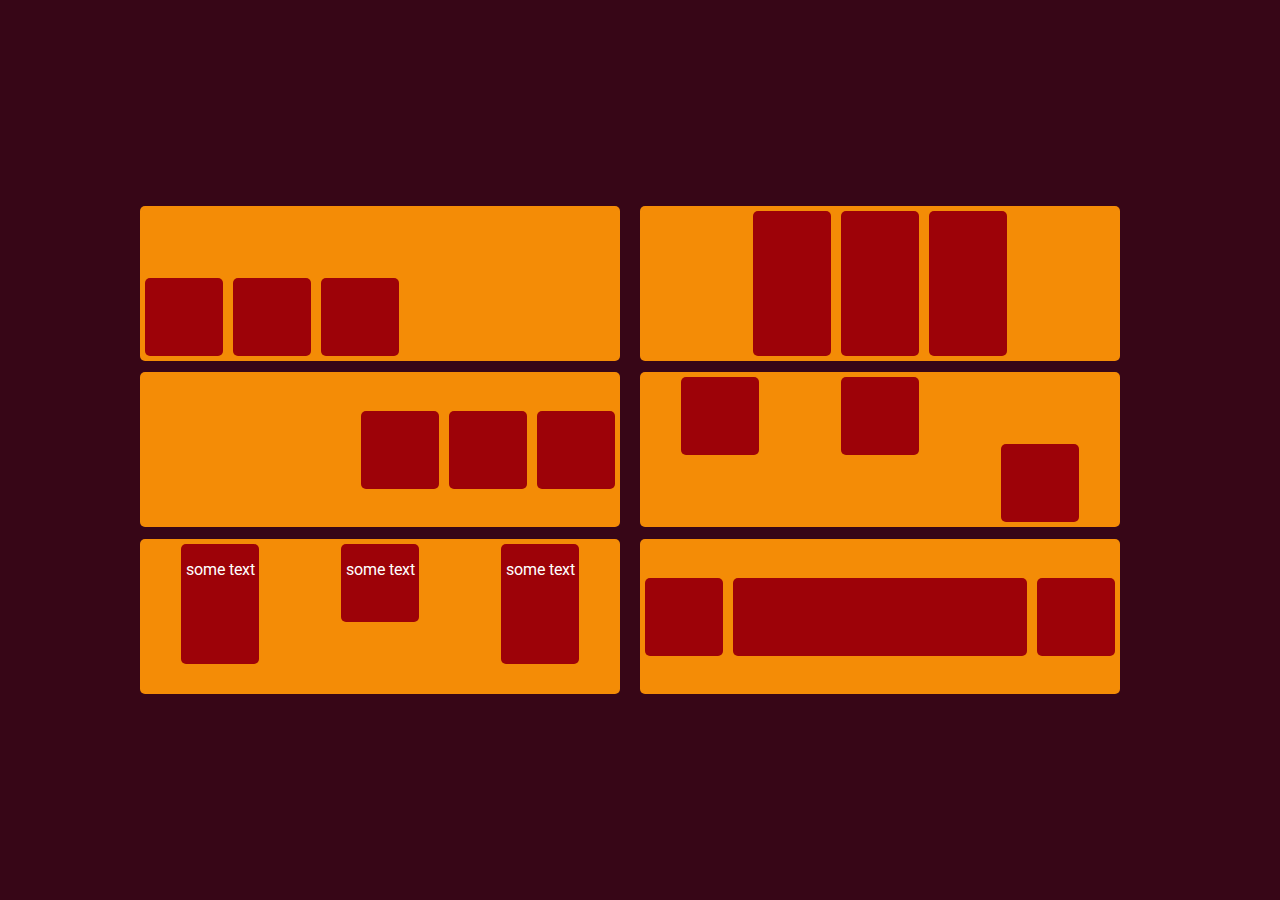
<file: index.html>
<!DOCTYPE html>
<html lang="en">

<head>
    <meta charset="UTF-8" />
    <title>Flexbox Assignment</title>
    <meta name="viewport" content="width=device-width,initial-scale=1" />
    <meta name="description" content="A flexbox assignment" />
    <link rel="stylesheet" type="text/css" href="./css/main.styles.css" />
</head>

<!--Don't forget to click on the page!-->

<body>
    <a href="./pages/circles.html" id="fullpage">
        <main>

            <div class="container">
                <div class="yellow-box">
                    <div class="red-box"></div>
                    <div class="red-box"></div>
                    <div class="red-box"></div>
                </div>
                <div class="yellow-box">
                    <div class="red-box"></div>
                    <div class="red-box"></div>
                    <div class="red-box"></div>
                </div>
                <div class="yellow-box">
                    <div class="red-box"> 
                        <p>some text</p>
                    </div>
                    <div class="red-box">
                        <p>some text</p>
                    </div>
                    <div class="red-box"> 
                        <p>some text</p>
                    </div>
                </div>
                <div class="yellow-box">
                    <div class="red-box"></div>
                    <div class="red-box"></div>
                    <div class="red-box"></div>
                </div>
                <div class="yellow-box">
                    <div class="red-box"></div>
                    <div class="red-box"></div>
                    <div class="red-box"></div>
                </div>
                <div class="yellow-box">
                    <div class="red-box"></div>
                    <div class="red-box"></div>
                    <div class="red-box"></div>
                </div>
            </div>

        </main>
    </a>
</body>

</html>
</file>
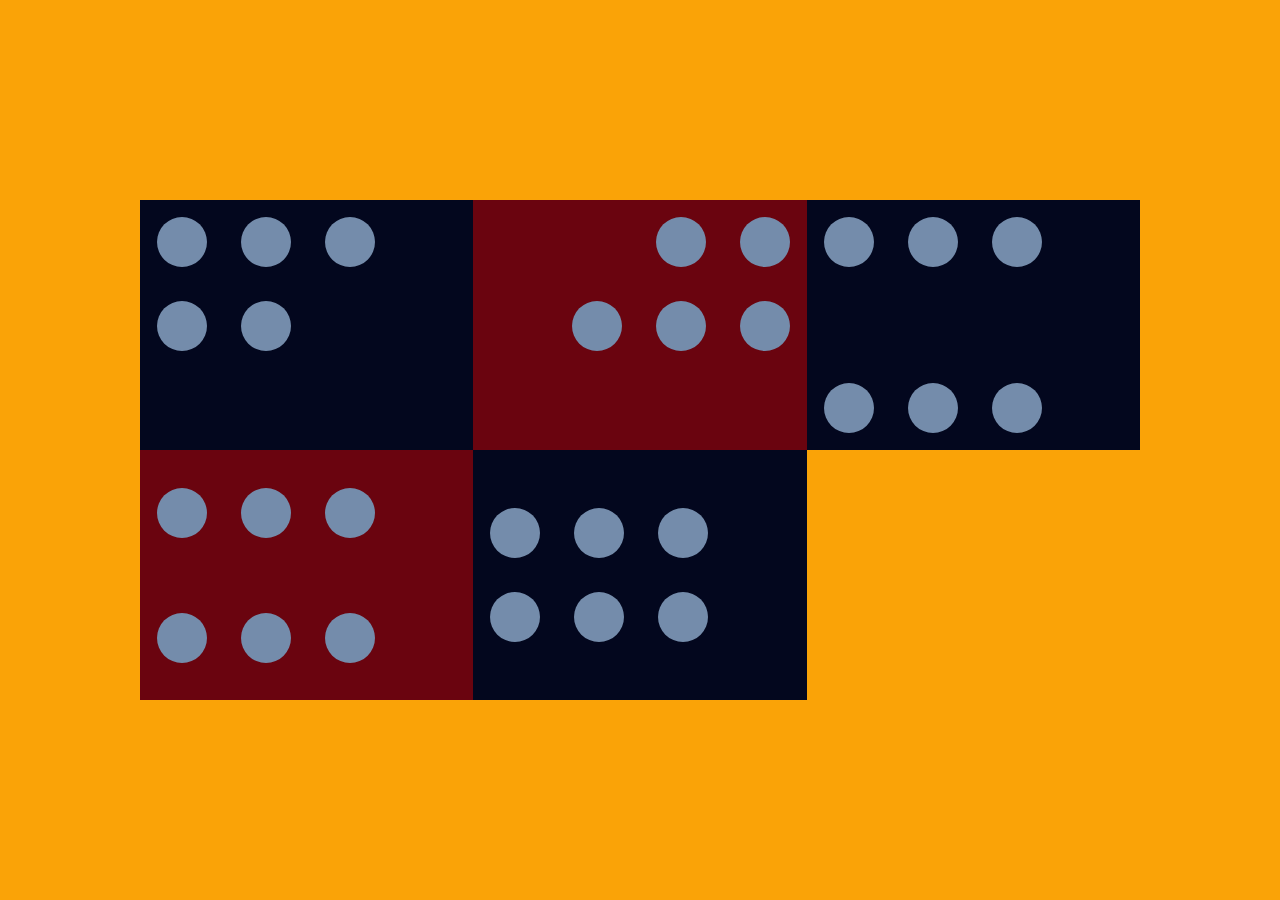
<file: pages/circles.html>
<!DOCTYPE html>
<html lang="en">

<head>
    <meta charset="UTF-8" />
    <title>Flexbox Assignment</title>
    <meta name="viewport" content="width=device-width,initial-scale=1" />
    <meta name="description" content="A flexbox assignment" />
    <link rel="stylesheet" type="text/css" href="../css/circle.styles.css" />
</head>

<body>
    <a href="../index.html" id="fullpage">
        <main>

            <div class="container">
                <div class="box black">
                    <div class="circle"></div>
                    <div class="circle"></div>
                    <div class="circle"></div>
                    <div class="circle"></div>
                    <div class="circle"></div>
                </div>
                <div class="box red">
                    <div class="circle"></div>
                    <div class="circle"></div>
                    <div class="circle"></div>
                    <div class="circle"></div>
                    <div class="circle"></div>
                    <div class="circle"></div>
                </div>
                <div class="box red">
                    <div class="circle"></div>
                    <div class="circle"></div>
                    <div class="circle"></div>
                    <div class="circle"></div>
                    <div class="circle"></div>
                </div>
                <div class="box black">
                    <div class="circle"></div>
                    <div class="circle"></div>
                    <div class="circle"></div>
                    <div class="circle"></div>
                    <div class="circle"></div>
                    <div class="circle"></div>
                </div>
                <div class="box black">
                    <div class="circle"></div>
                    <div class="circle"></div>
                    <div class="circle"></div>
                    <div class="circle"></div>
                    <div class="circle"></div>
                    <div class="circle"></div>
                </div>
            </div>

        </main>
    </a>
</body>

</html>
</file>
<file: css/main.styles.css>
@import url('https://fonts.googleapis.com/css2?family=Roboto&display=swap');

body,
html {
    background-color: #370617;
    height: 100%;
    margin: 0;
}

p {
    color: #fff;
    font-family: 'Roboto', Arial;
}

#fullpage {
    display: flex;
    text-decoration: none;
    width: 100%;
    height: 100%;
}

main {
    display: flex;
    justify-content: center;
    align-items: center;
    height: 100%;
    width: 100%;
    cursor: pointer;
}

.container {
    width: 1000px;
    height: 500px;
    display: flex;
    flex-flow: column wrap;
    justify-content: space-around;
}

.yellow-box {
    width: calc(50% - 20px);
    height: calc(33% - 10px);
    background-color: #F48C06;
    border-radius: 5px;
    display: flex;
}

.yellow-box:first-child {
   
    flex-direction: row;
    align-items: flex-end;
}

.yellow-box:nth-child(2) {
    
    flex-direction: row;
    align-items: center;
    justify-content: flex-end;
}

.yellow-box:nth-child(3) {
    
    flex-direction: row;
    align-items: baseline;
    justify-content: space-around;
    align-content: baseline;
    text-align: center;

}

.yellow-box:nth-child(4) {
    
    flex-direction: row;
    align-items: stretch;
    justify-content: center;

}

.yellow-box:nth-child(5) {
    
    flex-direction: row;
    align-items: flex-start;
    justify-content: space-around;

}

.yellow-box:nth-child(6) {
    
    flex-direction: row;
    align-items: center;
    justify-content: space-around;

}

.yellow-box:nth-child(6) .red-box:nth-child(2) {
    flex-grow: 1;
}

.yellow-box:nth-child(5) .red-box:last-child {
    align-self: flex-end;
}





.yellow-box:nth-child(3) .red-box:first-child,
.yellow-box:nth-child(3) .red-box:last-child {
    height: 120px;
}


.red-box {
    width: 78px;
    min-height: 78px;
    background-color: #9D0208;
    border-radius: 5px;
    margin: 5px;
}
</file>
<file: css/circle.styles.css>
body,
html {
    background-color: #FAA307;
    width: 100%;
    height: 100%;
    margin: 0;
}

main {
    display: flex;
    justify-content: center;
    align-items: center;
    height: 100%;
    width: 100%;
    cursor: pointer;
}

.container {
    width: 1000px;
    height: 500px;
    display: flex;
    flex-direction: column;
    justify-content: flex-start;
    flex-wrap: wrap;
}

.box {
    width: 33.33%;
    height: 50%;
}

.red {
    background-color: #6A040F;
}

.black {
    background-color: #03071E;
}

.circle {
    width: 50px;
    height: 50px;
    border-radius: 50%;
    background-color: #748CAB;
    margin: 17px;
}

.box{
    display: flex;
}

.box:first-child {
    flex-wrap: wrap;
    align-content: flex-start;
}

.box:nth-child(2) {
    flex-wrap: wrap;
    align-content: space-around;
    align-items: flex-start;
}

.box:nth-child(3) {
    justify-content: flex-end;
    align-content: flex-end;
    flex-wrap: wrap-reverse;
}

.box:nth-child(4) {
    flex-wrap: wrap;
    align-content: center;
    align-items: flex-start;
}

.box:last-child {
    flex-wrap: wrap;
    align-content: space-between;
    align-items: flex-start;
}



#fullpage {
    display: flex;
    text-decoration: none;
    width: 100%;
    height: 100%;
}
</file>
